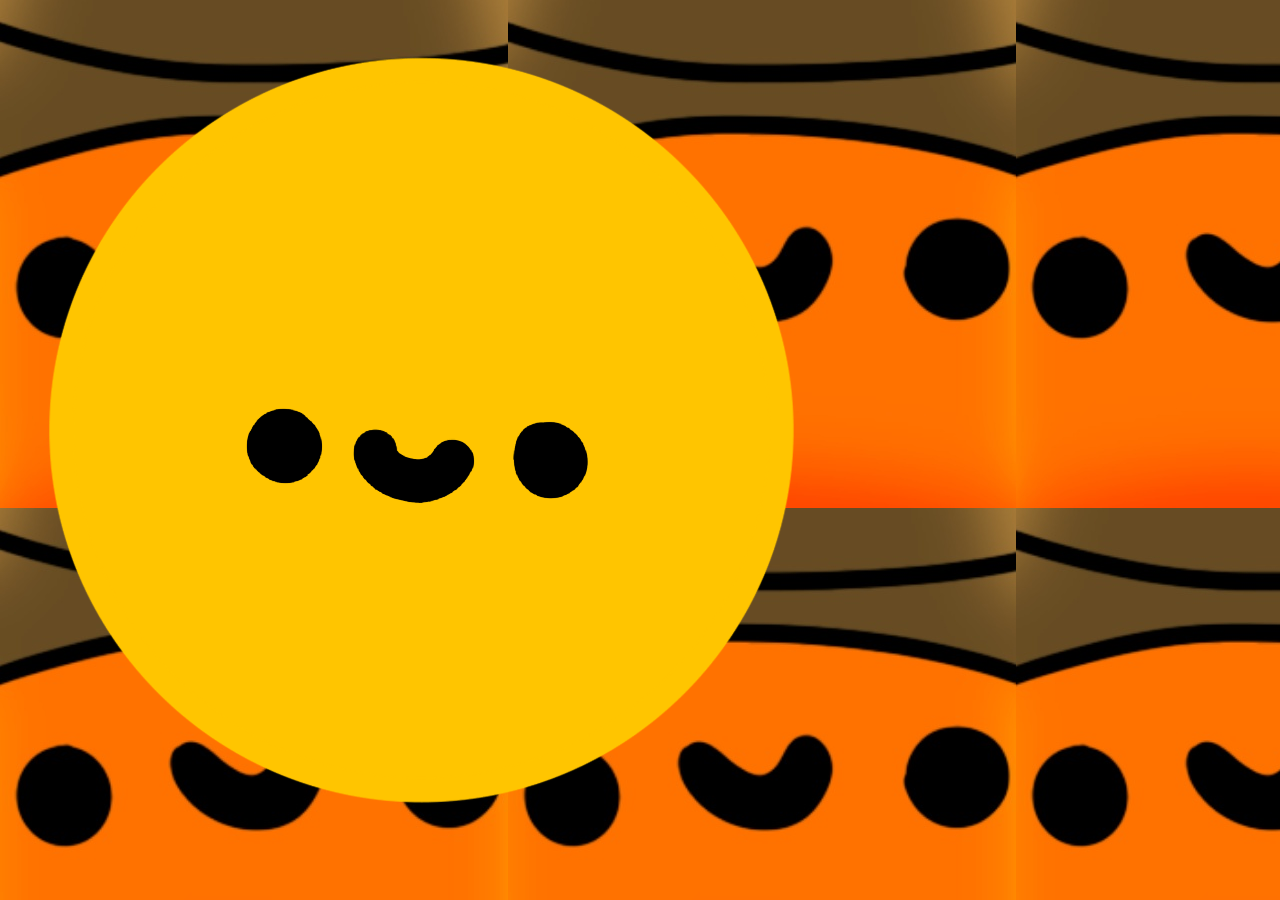
<file: ae.html>
<!DOCTYPE html>
<html lang ="en">

<html>
    <head>
        <title>Get AED HAHA</title>
        <meta charset="UTF-8">
    </head>
	<body background= "AEPicture.jpg">
	<img src="AEPicture.png">
	
	</body>
</html>
</file>
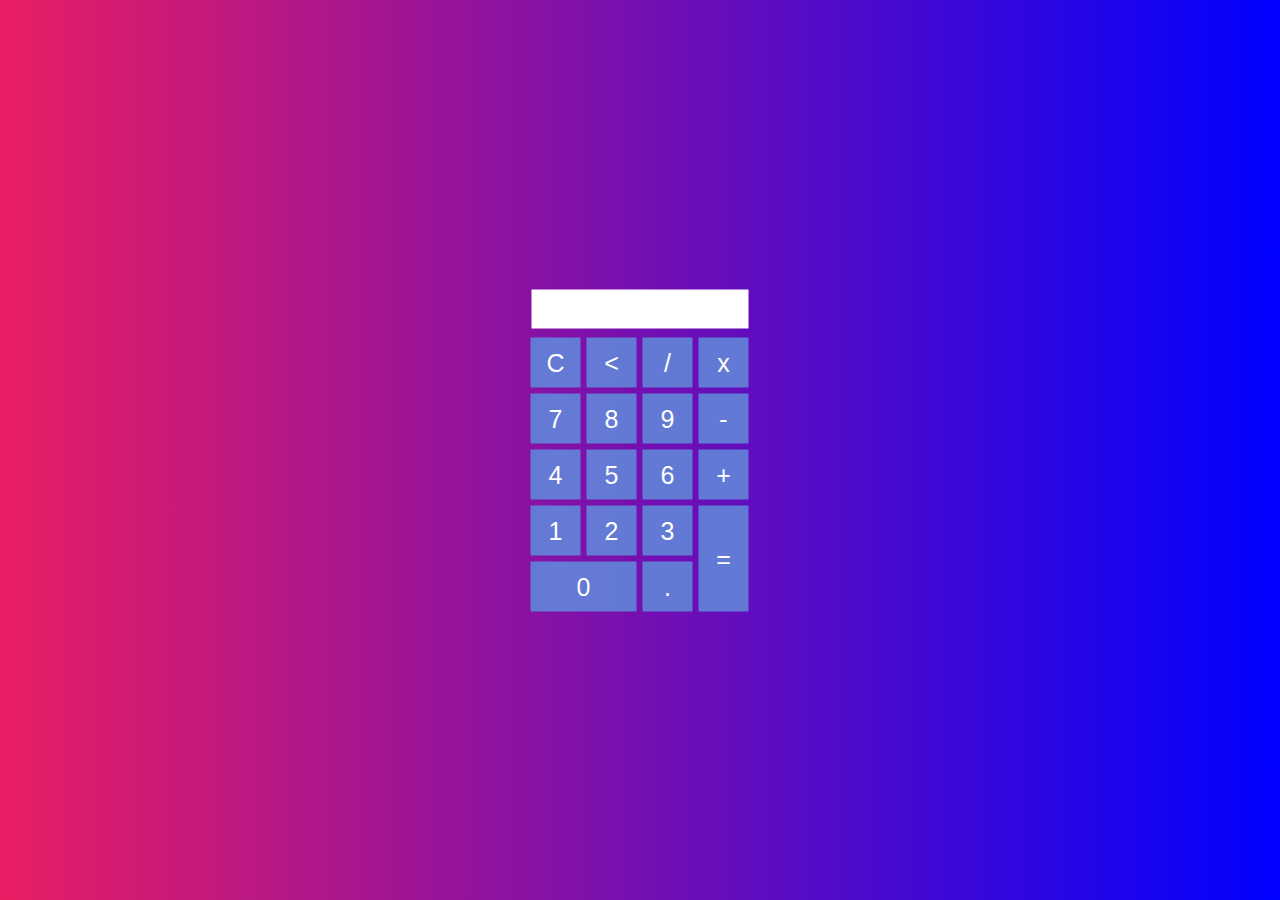
<file: Calculator.html>
<html>
    <head>
        <title>Sunset Calculator</title>
        <script>
            function insert(num){
                document.form.textview.value = document.form.textview.value+num;
            
            }
            function equal(){
                var exp = document.form.textview.value;
                if(exp)
                document.form.textview.value=eval(exp);
            }

            function c(){
                document.form.textview.value="";
            }

            function back(){
                var exp = document.form.textview.value;
                document.form.textview.value=exp.substring(0,exp.length-1);
            }

        </script>
        <style>
            *{
                margin:0;
                padding:0;
            }
            .button{
                width: 50;
                height: 50;
                font-size: 25;
                margin: 2;
                cursor: pointer;
                background: #6283d8eb;
                border: none;
                color: white;
            }
            .textview{
                width: 217;
                margin: 5;
                font-size: 25;
                padding: 5;
                border: none;
                color: #607d8b;
            }
            .main{
                position:absolute;
                top: 50%;
                left: 50%;
                transform: translateX(-50%)translateY(-50%);
                
            }
            .bg{
                background: linear-gradient(to right, #e91e63,blue);
                height: 100%;
            }
        </style>
            </head>
            <body>

                <div class="bg"></div>
            <div class="main">
                <form name="form">
                    <input class="textview" name="textview">
                
                </form>
                <table>
                    <tr>
                    <td><input class="button" type="button" value="C" onclick="c()"></td>
                    <td><input class="button" type="button" value="<" onclick="back()"></td>
                    <td><input class="button" type="button" value="/" onclick="insert('/')"></td>
                    <td><input class="button" type="button" value="x" onclick="insert('*')"></td>
</tr>
<tr>
    <td><input class="button" type="button" value="7" onclick="insert(7)"></td>
    <td><input class="button" type="button" value="8" onclick="insert(8)"></td>
    <td><input class="button" type="button" value="9" onclick="insert(9)"></td>
    <td><input class="button" type="button" value="-" onclick="insert('-')"></td>
</tr>
<tr>
    <td><input class="button" type="button" value="4" onclick="insert(4)"></td>
    <td><input class="button" type="button" value="5" onclick="insert(5)"></td>
    <td><input class="button" type="button" value="6" onclick="insert(6)"></td>
    <td><input class="button" type="button" value="+" onclick="insert('+')"></td>
</tr>
<tr>
    <td><input class="button" type="button" value="1" onclick="insert(1)"></td>
    <td><input class="button" type="button" value="2" onclick="insert(2)"></td>
    <td><input class="button" type="button" value="3" onclick="insert(3)"></td>
    <td rowspan=5><input class="button" style="height:106;" type="button" value="=" onclick="equal()"></td>
</tr>
<tr>
    <td colspan=2><input class="button" style="width: 106;" type="button" value="0" onclick="insert(0)"></td>
    <td><input class="button" type="button" value="." onclick="insert('.')"></td>
    
</tr>


                </table>
            
            </div>
            </body>
</html>
</file>
